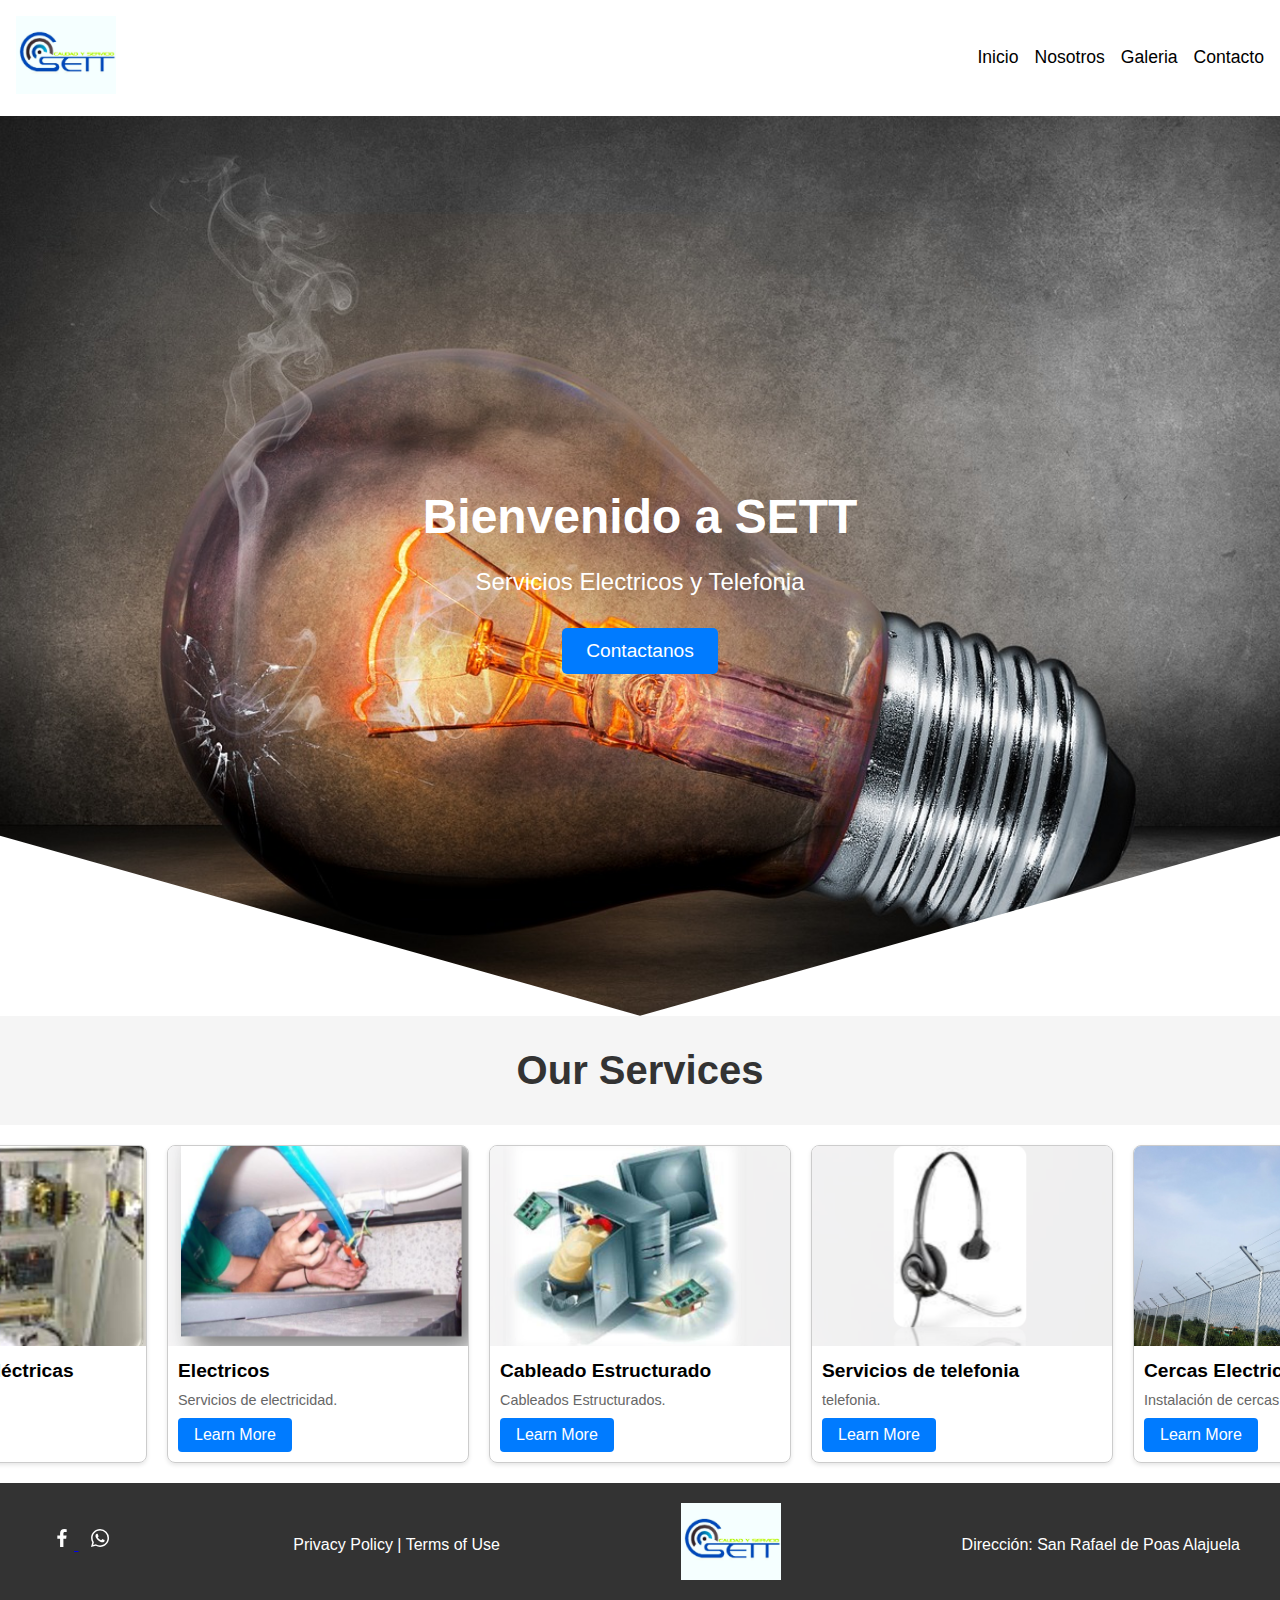
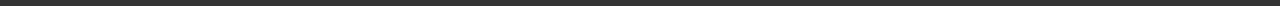
<file: index.html>
<!DOCTYPE html>
<html lang="en">
<head>
    <meta charset="UTF-8">
    <meta name="viewport" content="width=device-width, initial-scale=1.0">
    <meta name="viewport" content="width=device-width, initial-scale=1.0, user-scalable=no">
    <meta name="autor" content="Ucreativa, Gabriel Jiménez Araya" > 
    <meta name="owner" content="Sett">
    <meta name="description" content="Web de servicios electricos..."> <!-- 150 caracteres -->
    <meta name="keywords" content="Electricidad, servicios, telefonia, televisión"> <!--20 palabras  -->
    <meta name="og:title" content="web business">
    <meta name="language" content="spanish">
    <meta name="distribution" content="global">
    <meta name="robots" content="index, follow">
    <title>Página de SETT</title>
    <link rel="stylesheet" href="css/styles.css">
</head>
<body>
    <nav>
        <a href="#" class="logo"><img src="./img/Logo.jpg" alt="Logo"></a>
        <input type="checkbox" id="nav-toggle" class="nav-toggle">
        <label for="nav-toggle" class="nav-toggle-label">
            <span></span>
        </label>
        <ul>
            <li><a href="#">Inicio</a></li>
            <li><a href="nosotros.html">Nosotros</a></li>
            <li><a href="galeria.html">Galeria</a></li>
            <li><a href="contacto.html">Contacto</a></li>
        </ul>
    </nav>

    <main class="hero">
        <div class="hero-content">
            <h1>Bienvenido a SETT</h1>
            <p>Servicios Electricos y Telefonia</p>
            <a href="#" class="cta-button">Contactanos</a>
        </div>
    </main>
    
    <h2 class="section-title">Our Services</h2>
    
    <section class="card-carousel">
        <div class="carousel-container">
            <div class="card">
                <img src="./img/Electrica.png" alt="Card 1 Thumbnail" class="card-thumbnail">
                <h2 class="card-title">Instalaciones Eléctricas</h2>
                <p class="card-description">Instalaciones.</p>
                <a href="#" class="card-cta">Learn More</a>
            </div>
            <div class="card">
                <img src="./img/Electricos.png" alt="Card 2 Thumbnail" class="card-thumbnail">
                <h2 class="card-title">Electricos</h2>
                <p class="card-description">Servicios de electricidad.</p>
                <a href="#" class="card-cta">Learn More</a>
            </div>
            <div class="card">
                <img src="./img/Cableado.png" alt="Card 3 Thumbnail" class="card-thumbnail">
                <h2 class="card-title">Cableado Estructurado</h2>
                <p class="card-description">Cableados Estructurados.</p>
                <a href="#" class="card-cta">Learn More</a>
            </div>
            <div class="card">
                <img src="./img/telefonia.png" alt="Card 1 Thumbnail" class="card-thumbnail">
                <h2 class="card-title">Servicios de telefonia</h2>
                <p class="card-description">telefonia.</p>
                <a href="#" class="card-cta">Learn More</a>
            </div>
            <div class="card">
                <img src="./img/cercas.jpg" alt="Card 2 Thumbnail" class="card-thumbnail">
                <h2 class="card-title">Cercas Electricas</h2>
                <p class="card-description">Instalación de cercas Electricas.</p>
                <a href="#" class="card-cta">Learn More</a>
            </div>
  
    
        </div>
    </section>
    
    <footer class="footer">
        <div class="footer-content">
            <div class="social-icons">
                <a href="https://www.facebook.com/settazul?mibextid=ZbWKwL" target="_blank" class="social-icon">
                    <img src="iconos//facebook-logo-24.png" alt="Facebook">
                </a>
                <a href="https://wa.me/50688748407" target="_blank" class="social-icon">
                    <img src="iconos/whatsapp-logo-24.png" alt="WhatsApp">
                </a>
            </div>
            <p class="privacy-policy">
                <a href="https://terminosya.com/generador-politica-de-privacidad?gclid=CjwKCAjwhdWkBhBZEiwA1ibLmIPYxH1MVgPemzc5aPTil3qRbpDKbSJtRuKkX6Uk0E_ashE3c5UqPhoCUJsQAvD_BwE" target="_blank">Privacy Policy | Terms of Use</a>
            </p>
            <a href="#" class="logo"><img src="./img/Logo.jpg" alt="Logo"></a>
            <p>Dirección: San Rafael de Poas Alajuela</p>
        </div>

    </footer>
</body>
</html>
</file>
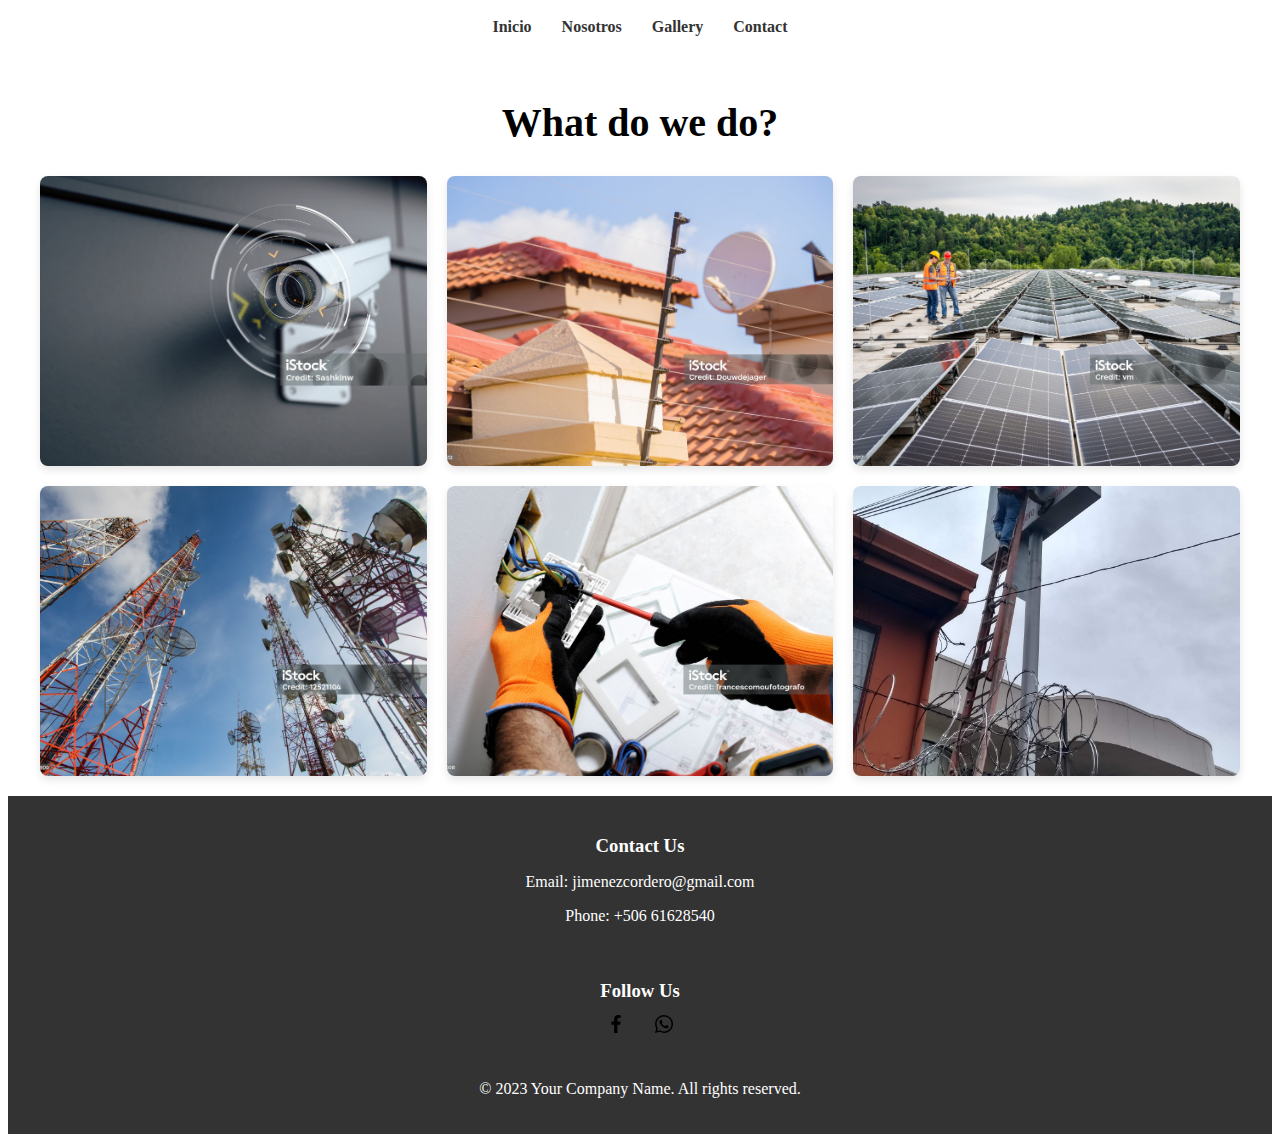
<file: galeria.html>
<!DOCTYPE html>
<html lang="en">
<head>
    <meta charset="UTF-8">
    <meta name="viewport" content="width=device-width, initial-scale=1.0">
    <meta name="viewport" content="width=device-width, initial-scale=1.0, user-scalable=no">
    <meta name="autor" content="Ucreativa, Gabriel Jiménez Araya" > 
    <meta name="owner" content="Sett">
    <meta name="description" content="Web de servicios electricos..."> <!-- 150 caracteres -->
    <meta name="keywords" content="Electricidad, servicios, telefonia, televisión"> <!--20 palabras  -->
    <meta name="og:title" content="web business">
    <meta name="language" content="spanish">
    <meta name="distribution" content="global">
    <meta name="robots" content="index, follow">
    <link rel="stylesheet" href="css/galeria.css">
    <title>Galeria</title>
</head>
<body>
    <header>
        <nav class="navbar">
            <input type="checkbox" id="nav-toggle" class="nav-toggle">
            <label for="nav-toggle" class="nav-toggle-label">
                <span></span>
                <span></span>
                <span></span>
            </label>
            <ul class="nav-menu">
                <li><a href="index.html">Inicio</a></li>
                <li><a href="nosotros.html">Nosotros</a></li>
                <li><a href="galeria.html">Gallery</a></li>
                <li><a href="contacto.html">Contact</a></li>
            </ul>
        </nav>
    </header>

    <div class="gallery-container">
        <h2 class="gallery-title">What do we do?</h2>
        <div class="gallery">
            <div class="gallery-item">
                <img src="img/camaras.jpg" alt="Service 1">
            </div>
            <div class="gallery-item">
                <img src="img/cercas_electricas.jpg" alt="Service 2">
            </div>
            <div class="gallery-item">
                <img src="img/paneles.jpg" alt="Service 3">
            </div>
            <div class="gallery-item">
                <img src="img/torres.jpg" alt="Service 4">
            </div>
            <div class="gallery-item">
                <img src="img/toma.jpg" alt="Service 5">
            </div>
            <div class="gallery-item">
                <img src="img/limpieza.jpg" alt="Service 6">
            </div>
        </div>
    </div>
    
    <footer>
        <div class="footer-content">
            <div class="footer-section">
                <h3>Contact Us</h3>
                <p>Email: jimenezcordero@gmail.com</p>
                <p>Phone: +506 61628540</p>
            </div>
            <div class="footer-section">
                <h3>Follow Us</h3>
                <a href="#" class="social-icon"><img src="iconos/facebook-logo-24.png" alt="Facebook"></a>
                <a href="#" class="social-icon"><img src="iconos/whatsapp-logo-24.png" alt="WhatsApp"></a>
            </div>
        </div>
        <div class="footer-bottom">
            <p>&copy; 2023 Your Company Name. All rights reserved.</p>
        </div>
    </footer>
</body>
</html>
</file>
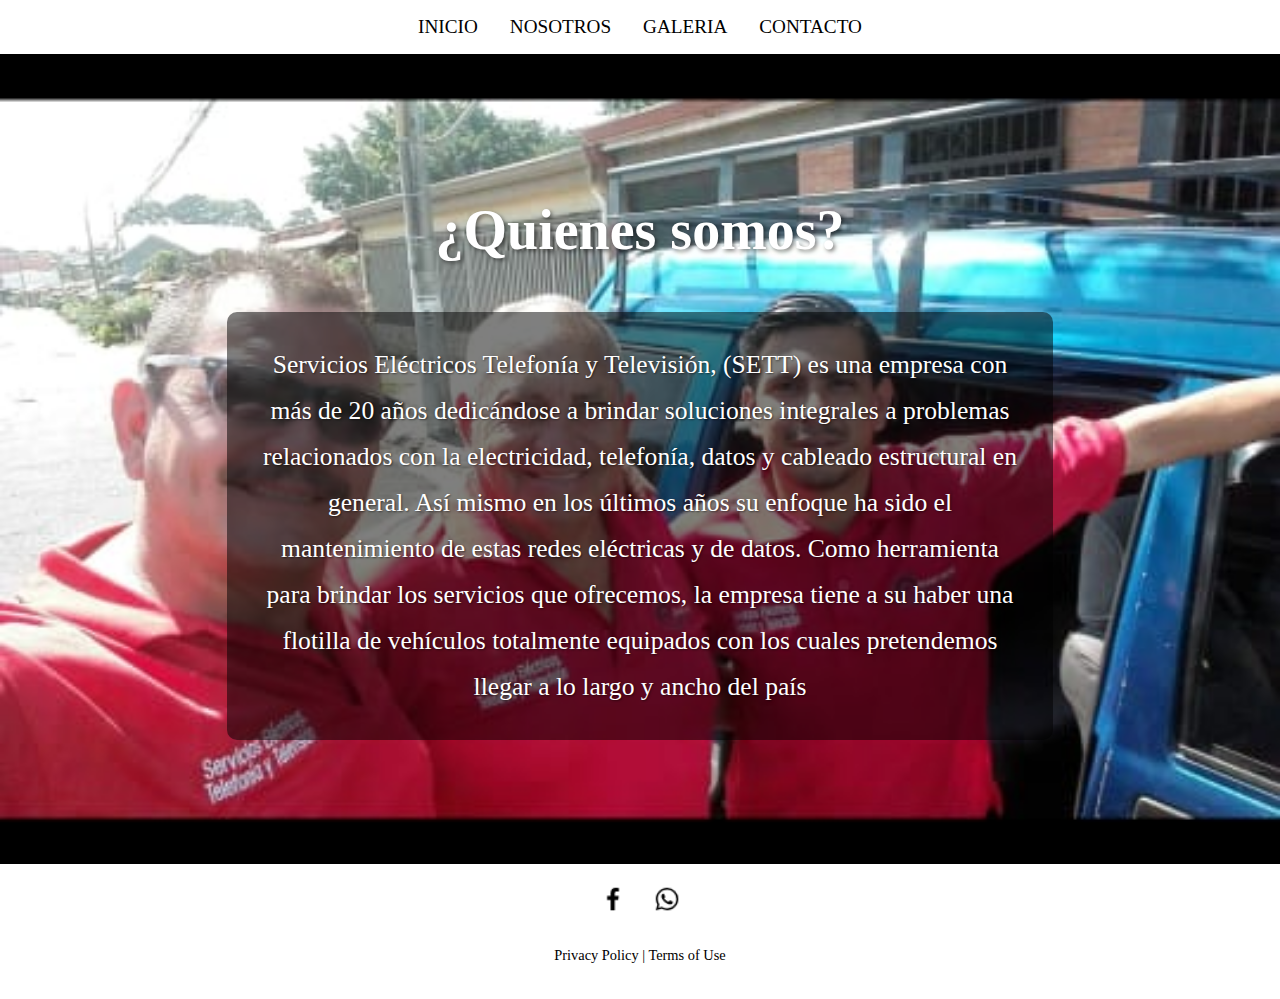
<file: nosotros.html>
<!DOCTYPE html>
<html lang="en">
<head>
    <meta charset="UTF-8">
    <meta name="viewport" content="width=device-width, initial-scale=1.0">
    <meta name="viewport" content="width=device-width, initial-scale=1.0, user-scalable=no">
    <meta name="autor" content="Ucreativa, Gabriel Jiménez Araya" > 
    <meta name="owner" content="Sett">
    <meta name="description" content="Web de servicios electricos..."> <!-- 150 caracteres -->
    <meta name="keywords" content="Electricidad, servicios, telefonia, televisión"> <!--20 palabras  -->
    <meta name="og:title" content="web business">
    <meta name="language" content="spanish">
    <meta name="distribution" content="global">
    <meta name="robots" content="index, follow">
    <link rel="stylesheet" href="css/nosotros.css">
    <title>Nosotros</title>
</head>
<body>
    <header class="main-header">
        <div class="header-container">
            <input type="checkbox" id="nav-toggle" class="nav-toggle">
            <nav>
                <ul>
                    <li><a href="index.html">Inicio</a></li>
                    <li><a href="nosotros.html">Nosotros</a></li>
                    <li><a href="galeria.html">Galeria</a></li>
                    <li><a href="contacto.html">Contacto</a></li>
                </ul>
            </nav>
            <label for="nav-toggle" class="nav-toggle-label">
                <span></span>
            </label>
        </div>
    </header>
    <div class="nosotros_container">
        <h2 class="title">¿Quienes somos?</h2>
        <p class="text">Servicios Eléctricos Telefonía y
            Televisión, (SETT) es una empresa
            con más de 20 años dedicándose a
            brindar soluciones integrales a
            problemas relacionados con la
            electricidad, telefonía, datos y
            cableado estructural en general.
             Así mismo en los últimos años su
            enfoque ha sido el mantenimiento de
            estas redes eléctricas y de datos.
             Como herramienta para brindar los
            servicios que ofrecemos, la empresa
            tiene a su haber una flotilla de
            vehículos totalmente equipados con
            los cuales pretendemos llegar a lo
            largo y ancho del país</p>
    </div>
    <footer class="footer">
        <div class="footer-content">
            <div class="social-icons">
                <a href="https://www.facebook.com/settazul?mibextid=ZbWKwL" target="_blank" class="social-icon">
                    <img src="iconos//facebook-logo-24.png" alt="Facebook">
                </a>
                <a href="https://wa.me/50688748407" target="_blank" class="social-icon">
                    <img src="iconos/whatsapp-logo-24.png" alt="WhatsApp">
                </a>
            </div>
            <p class="privacy-policy">
                <a href="https://terminosya.com/generador-politica-de-privacidad?gclid=CjwKCAjwhdWkBhBZEiwA1ibLmIPYxH1MVgPemzc5aPTil3qRbpDKbSJtRuKkX6Uk0E_ashE3c5UqPhoCUJsQAvD_BwE" target="_blank">Privacy Policy | Terms of Use</a>
            </p>
        </div>
    </footer>
</body>
</html>
</file>
<file: css/styles.css>
body {
    font-family: Arial, sans-serif;
    margin: 0;
    padding: 0;
}

nav {
    display: flex;
    justify-content: space-between;
    align-items: center;
    padding: 1rem;
    position: relative;
}

nav li:hover {
    background-color: aquamarine;
}

.logo {
    color: #333;
    font-size: 1.5rem;
    font-weight: bold;
    text-decoration: none;
    z-index: 2;
}

.logo img {
    max-width: 100px;
    height: auto;
}

.nav-toggle {
    display: none;
}

.nav-toggle-label {
    position: absolute;
    top: 0;
    right: 0;
    margin-right: 1em;
    height: 100%;
    display: flex;
    align-items: center;
}

.nav-toggle-label span,
.nav-toggle-label span::before,
.nav-toggle-label span::after {
    display: block;
    background: white;
    height: 2px;
    width: 2em;
    border-radius: 2px;
    position: relative;
    transition: all 0.3s ease-in-out;
}

.nav-toggle-label span::before,
.nav-toggle-label span::after {
    content: '';
    position: absolute;
}

.nav-toggle-label span::before {
    bottom: 7px;
}

.nav-toggle-label span::after {
    top: 7px;
}

.nav-links {
    position: absolute;
    top: 100%;
    right: 0;
    background: #fff;
    width: 100%;
    transform: scale(1, 0);
    transform-origin: top;
    transition: transform 0.3s ease-out;
    z-index: 1;
}

.nav-toggle:checked ~ .nav-links {
    transform: scale(1, 1);
}

@media screen and (max-width: 1024px) {
    nav {
        padding-right: 3rem; /* Add some padding to accommodate the hamburger menu */
    }

    .nav-toggle-label {
        display: flex;
        flex-direction: column;
        justify-content: space-between;
        width: 30px;
        height: 21px;
    }

    .nav-toggle-label span,
    .nav-toggle-label span::before,
    .nav-toggle-label span::after {
        content: '';
        display: block;
        background: #333;
        height: 3px;
        width: 100%;
        transition: all 0.2s ease;
    }

    .nav-toggle-label span::before {
        transform: translateY(-8px);
    }

    .nav-toggle-label span::after {
        transform: translateY(8px);
    }

    nav ul {
        position: fixed;
        top: 0;
        right: -100%;
        width: 100%;
        height: 100vh;
        background-color: white;
        display: flex;
        flex-direction: column;
        justify-content: center;
        align-items: center;
        transition: right 0.3s ease;
        z-index: 1;
    }

    nav ul li {
        margin: 1.5rem 0;
        text-align: center;  /* Added */
    }

    nav ul li a {
        font-size: 1.5rem;
        display: block;
        padding: 0.5rem 1rem;
        text-decoration: none;
        color: black;
        font-weight: bold;
    }

    .nav-toggle:checked ~ ul {
        right: 0;
    }

    .nav-toggle:checked + .nav-toggle-label span {
        background: transparent;
    }

    .nav-toggle:checked + .nav-toggle-label span::before {
        transform: rotate(45deg);
        top: 0;
    }

    .nav-toggle:checked + .nav-toggle-label span::after {
        transform: rotate(-45deg);
        top: 0;
    }
}

/* Added responsive styles for smaller mobile devices */
@media screen and (max-width: 480px) {
    nav ul li a {
        font-size: 1.2rem;
        text-decoration: none;
        color: black;
        font-weight: bold;
    }
}

.hero {
    background-image: url('../img/electrica2.jpg');
    background-size: cover;
    background-position: center;
    background-repeat: no-repeat;
    height: 100vh;
    display: flex;
    align-items: center;
    justify-content: center;
    text-align: center;
    color: white;
    clip-path: polygon(100% 0, 100% 80%, 50% 100%, 0 80%, 0 0);
}

.hero-content {
    max-width: 800px;
    padding: 20px;
}

.hero h1 {
    font-size: 3rem;
    margin-bottom: 1rem;
}

.hero p {
    font-size: 1.5rem;
    margin-bottom: 2rem;
}

.cta-button {
    display: inline-block;
    padding: 12px 24px;
    background-color: #007bff;
    color: white;
    text-decoration: none;
    font-size: 1.2rem;
    border-radius: 5px;
    transition: background-color 0.3s ease;
}

.cta-button:hover {
    background-color: #0056b3;
}

.card-carousel {
    width: 100%;
    overflow-x: auto;
    padding: 20px 0;
}

.carousel-container {
    display: flex;
    gap: 20px;
    padding: 0 20px;
    width: max-content;
    margin: 0 auto;
    justify-content: center;
}

@media screen and (min-width: 1024px) {
    .carousel-container {
        max-width: 1000px;
    }
}

.card {
    flex: 0 0 auto;
    width: 300px;
    border: 1px solid #ccc;
    border-radius: 8px;
    overflow: hidden;
    box-shadow: 0 2px 4px rgba(0, 0, 0, 0.1);
}

.card-thumbnail {
    width: 100%;
    height: 200px;
    object-fit: cover;
}

.card-title {
    font-size: 1.2rem;
    margin: 10px;
}

.card-description {
    font-size: 0.9rem;
    margin: 0 10px 10px;
    color: #666;
}

.card-cta {
    display: inline-block;
    margin: 0 10px 10px;
    padding: 8px 16px;
    background-color: #007bff;
    color: white;
    text-decoration: none;
    border-radius: 4px;
}

.card-cta:hover {
    background-color: #0056b3;
}

.section-title {
    text-align: center;
    font-size: 2.5rem;
    margin: 0;
    padding: 2rem 0;
    color: #333;
    background-color: #f5f5f5; /* Light gray background */
}

/* Navbar styles */
.navbar {
    width: 100%;
    background-color: white;
    box-shadow: 0 2px 4px rgba(0,0,0,0.1);
}

.nav-container {
    max-width: 1200px;
    margin: 0 auto;
    padding: 10px 20px;
    display: flex;
    justify-content: space-between;
    align-items: center;
}

.logo img {
    max-width: 100px;
    height: auto;
}

.nav-menu {
    display: none;
}

.nav-menu li {
    margin: 0 15px;
}

.nav-menu li a {
    text-decoration: none;
    color: #333;
    font-weight: bold;
}

.hamburger {
    display: none;
    cursor: pointer;
}

.bar {
    display: block;
    width: 25px;
    height: 3px;
    margin: 5px auto;
    transition: all 0.3s ease-in-out;
    background-color: #333;
}

/* Footer styles */
.footer {
    background-color: #333333;
    color: white;
    padding: 20px 0;
}

.footer-content {
    max-width: 1200px;
    margin: 0 auto;
    padding: 0 20px;
    display: flex;
    justify-content: space-between;
    align-items: center;
}

.footer-logo img {
    max-width: 100px;
    height: auto;
}

.footer-info {
    display: flex;
    flex-direction: column;
    align-items: flex-end;
}

.social-icons {
    margin-bottom: 10px;
}

.social-icon {
    margin-left: 10px;
}

.social-icon img {
    width: 24px;
    height: 24px;
    filter: brightness(0) invert(1);
}

.privacy-policy a {
    color: white;
    text-decoration: none;
}

/* Responsive styles */
@media (max-width: 1024px) {
    .nav-container {
        position: relative;
    }

    .hamburger {
        display: block;
    }

    .nav-menu {
        position: absolute;
        left: -100%;
        top: 100%;
        flex-direction: column;
        background-color: white;
        width: 100%;
        text-align: center;
        transition: 0.3s;
        box-shadow: 0 10px 27px rgba(0, 0, 0, 0.05);
    }

    .nav-menu.active {
        left: 0;
    }

    .nav-menu li {
        margin: 25px 0;
    }

    .hamburger.active .bar:nth-child(2) {
        opacity: 0;
    }

    .hamburger.active .bar:nth-child(1) {
        transform: translateY(8px) rotate(45deg);
    }

    .hamburger.active .bar:nth-child(3) {
        transform: translateY(-8px) rotate(-45deg);
    }
}

@media (max-width: 768px) {
    .footer-content {
        flex-direction: column;
        align-items: center;
    }

    .footer-logo {
        margin-bottom: 20px;
    }

    .footer-info {
        align-items: center;
    }

    .social-icons {
        margin-bottom: 15px;
    }
}

/* Hide the checkbox */
#nav-toggle {
    display: none;
}

/* Show the nav-menu when the checkbox is checked */
#nav-toggle:checked ~ .nav-menu {
    display: block;
}

/* Style changes for the hamburger when active */
#nav-toggle:checked ~ .hamburger .bar:nth-child(1) {
    transform: translateY(8px) rotate(45deg);
}

#nav-toggle:checked ~ .hamburger .bar:nth-child(2) {
    opacity: 0;
}

#nav-toggle:checked ~ .hamburger .bar:nth-child(3) {
    transform: translateY(-8px) rotate(-45deg);
}

@media (min-width: 768px) {
    .nav-menu {
        display: flex;
    }
    
    .hamburger {
        display: none;
    }
}

@media screen and (max-width: 768px) {
    nav {
        flex-direction: row;  /* Keep it as row */
        align-items: center;  /* Center items vertically */
    }

    .logo {
        position: static;
        transform: none;
        margin-bottom: 0;
    }

    .nav-right {
        margin-left: auto;  /* Push nav-right to the right */
    }

    nav ul {
        position: absolute;
        right: 0;
        top: 100%;
        background: #fff;
        width: 100%;
        display: none;
    }

    .nav-toggle:checked ~ ul {
        display: block;
    }

    .nav-toggle-label {
        display: block;
    }

    .nav-right ul li {
        margin-left: 1rem;
    }
}

@media screen and (min-width: 769px) {
    nav ul {
        display: flex;
    }

    .nav-toggle-label {
        display: none;
    }
}

/* Default styles for larger screens */
nav ul {
    display: flex;
    list-style: none;
    margin: 0;
    padding: 0;
}

nav ul li {
    margin-left: 1rem;
}

.nav-toggle-label {
    display: none;
}

/* Media query for iPad and smaller screens */
@media screen and (max-width: 1024px) {
    nav {
        padding-right: 3rem;
    }

    .nav-toggle-label {
        display: flex;
        flex-direction: column;
        justify-content: space-between;
        width: 30px;
        height: 21px;
        position: absolute;
        top: 50%;
        right: 1rem;
        transform: translateY(-50%);
        z-index: 2;
    }

    .nav-toggle-label span,
    .nav-toggle-label span::before,
    .nav-toggle-label span::after {
        content: '';
        display: block;
        background: #333;
        height: 3px;
        width: 100%;
        transition: all 0.2s ease;
    }

    .nav-toggle-label span::before {
        transform: translateY(-8px);
    }

    .nav-toggle-label span::after {
        transform: translateY(8px);
    }

    nav ul {
        position: fixed;
        top: 0;
        right: -100%;
        width: 100%;
        height: 100vh;
        background-color: white;
        display: flex;
        flex-direction: column;
        justify-content: center;
        align-items: center;
        transition: right 0.3s ease;
        z-index: 1;
    }

    nav ul li {
        margin: 1.5rem 0;
        text-align: center;
    }

    nav ul li a {
        font-size: 1.5rem;
        display: block;
        padding: 0.5rem 1rem;
        text-decoration: none;
        color: black;
        font-weight: bold;
    }

    .nav-toggle:checked ~ ul {
        right: 0;
    }

    .nav-toggle:checked + .nav-toggle-label span {
        background: transparent;
    }

    .nav-toggle:checked + .nav-toggle-label span::before {
        transform: rotate(45deg) translate(5px, 5px);
    }

    .nav-toggle:checked + .nav-toggle-label span::after {
        transform: rotate(-45deg) translate(5px, -5px);
    }
}

/* Additional styles for smaller mobile devices */
@media screen and (max-width: 480px) {
    nav ul li a {
        font-size: 1.2rem;
    }
}

/* Default styles for nav links */
nav ul li a {
    text-decoration: none;
    color: black;
    font-size: 1.1rem; /* Slightly increased from default */
}

/* Existing media query for smaller screens */
@media screen and (max-width: 1024px) {
    nav ul li a {
        font-size: 1.6rem; /* Increased from 1.5rem */
        display: block;
        padding: 0.5rem 1rem;
        text-decoration: none;
        color: black;
        font-weight: bold;
    }
}

/* Existing media query for mobile devices */
@media screen and (max-width: 480px) {
    nav ul li a {
        font-size: 1.3rem; /* Increased from 1.2rem */
        text-decoration: none;
        color: black;
        font-weight: bold;
    }
}

/* Hamburger menu animation */
.nav-toggle:checked + .nav-toggle-label span {
    background: transparent;
}

.nav-toggle:checked + .nav-toggle-label span::before {
    transform: rotate(45deg);
    bottom: 0;
}

.nav-toggle:checked + .nav-toggle-label span::after {
    transform: rotate(-45deg);
    top: 0;
}
</file>
<file: css/galeria.css>
/* Add these styles at the top of your galeria.css file */
.navbar {
    width: 100%;
    background-color: white;
    padding: 10px 0;
    position: relative;
}

.nav-container {
    max-width: 1200px;
    margin: 0 auto;
    display: flex;
    justify-content: center;
    align-items: center;
    padding: 0 15px;
}

.nav-menu {
    display: flex;
    justify-content: center;
    align-items: center;
    list-style: none;
    margin: 0;
    padding: 0;
}

.nav-menu li {
    margin: 0 15px;
}

.nav-menu li a {
    text-decoration: none;
    color: #333;
    font-weight: bold;
}

.nav-toggle {
    display: none;
}

.nav-toggle-label {
    display: none;
    cursor: pointer;
}

.nav-toggle-label span {
    display: block;
    background: #333;
    height: 2px;
    width: 2rem;
    border-radius: 2px;
    position: relative;
}

.nav-toggle-label span::before,
.nav-toggle-label span::after {
    content: '';
    position: absolute;
    display: block;
    background: #333;
    height: 2px;
    width: 2rem;
    border-radius: 2px;
}

.nav-toggle-label span::before {
    top: -7px;
}

.nav-toggle-label span::after {
    bottom: -7px;
}

@media screen and (max-width: 1024px) {
    .nav-menu {
        display: none;
    }

    .nav-toggle-label {
        display: block;
        position: absolute;
        top: 50%;
        right: 15px;
        transform: translateY(-50%);
    }

    .nav-toggle:checked ~ .nav-menu {
        display: flex;
        flex-direction: column;
        position: absolute;
        top: 100%;
        left: 0;
        width: 100%;
        background-color: white;
        padding: 20px 0;
        box-shadow: 0 2px 5px rgba(0,0,0,0.1);
    }

    .nav-menu li {
        margin: 10px 0;
    }
}

.gallery-container {
    max-width: 1200px;
    margin: 0 auto;
    padding: 20px;
}

.gallery-title {
    text-align: center;
    font-size: 2.5rem;
    margin-bottom: 30px;
}

.gallery {
    display: grid;
    grid-template-columns: repeat(3, 1fr);
    gap: 20px;
}

.gallery-item {
    aspect-ratio: 4 / 3;
    overflow: hidden;
    border-radius: 8px;
    box-shadow: 0 4px 8px rgba(0, 0, 0, 0.1);
}

.gallery-item img {
    width: 100%;
    height: 100%;
    object-fit: cover;
    display: block;
    transition: transform 0.3s ease;
}

.gallery-item:hover img {
    transform: scale(1.05);
}

@media (max-width: 768px) {
    .gallery {
        grid-template-columns: repeat(2, 1fr);
    }
}

@media (max-width: 480px) {
    .gallery {
        grid-template-columns: 1fr;
    }
    
    .gallery-title {
        font-size: 2rem;
    }
}

footer {
    background-color: #333; /* Dark gray background */
    color: white;
    padding: 20px 0;
    text-align: center; /* Center align all text content */
}

.footer-content {
    display: flex;
    flex-direction: column;
    align-items: center; /* Center align flex items */
    justify-content: center;
}

.footer-section {
    margin-bottom: 20px;
}

.footer-section h3 {
    margin-bottom: 10px;
}

.social-icon {
    display: inline-block;
    margin: 0 10px;
}

.footer-bottom {
    margin-top: 20px;
}
</file>
<file: css/nosotros.css>
body {
    margin: 0;
    padding: 0;
    width: 100%;
    overflow-x: hidden;
}

.nosotros_container {
    max-width: 100%;
    width: 100vw;
    margin: 0;
    padding: 40px 20px;
    background-image: url(../img/trabajadores.jpg);
    background-repeat: no-repeat;
    background-size: cover;
    background-position: center;
    height: 90vh;
    display: flex;
    flex-direction: column;
    justify-content: center;
    align-items: center;
    box-sizing: border-box;
}

.title {
    font-size: 2.5rem;
    margin-bottom: 1.5rem;
    text-align: center;
    color: #fff;
    text-shadow: 2px 2px 4px rgba(0, 0, 0, 0.5);
}

.text {
    font-size: 1.1rem;
    line-height: 1.6;
    text-align: center;
    color: #fff;
    text-shadow: 1px 1px 2px rgba(0, 0, 0, 0.5);
    max-width: 800px;
    width: 100%;
    background-color: rgba(0, 0, 0, 0.5);
    padding: 20px;
    border-radius: 10px;
    box-sizing: border-box;
}

/* Tablet styles */
@media (max-width: 768px) {
    .nosotros_container {
        padding: 30px 15px;
        height: 80vh;
    }

    .title {
        font-size: 3rem; /* Increased from 2.5rem */
    }

    .text {
        font-size: 1.4rem; /* Increased from 1.2rem */
        line-height: 1.8; /* Slightly increased for better readability */
        padding: 25px; /* Increased from 20px for more space around text */
    }
}

/* Mobile styles */
@media (max-width: 480px) {
    .nosotros_container {
        padding: 20px 10px;
        height: 90vh;
    }

    .title {
        font-size: 2.2rem;
        margin-bottom: 1rem;
    }

    .text {
        font-size: 1.1rem;
        line-height: 1.6;
        padding: 15px;
    }
}

/* Header styles */
.main-header {
    background-color: white;
    padding: 1rem;
    position: relative;
    box-shadow: 0 2px 5px rgba(0,0,0,0.1);
}

.header-container {
    max-width: 1200px;
    margin: 0 auto;
    display: flex;
    justify-content: center;
    align-items: center;
}

nav ul {
    display: flex;
    margin: 0;
    padding: 0;
    list-style: none;
    justify-content: center;
}

nav li {
    margin: 0 1em;
}

nav a {
    color: black;
    text-decoration: none;
    font-size: 1.2rem;
    text-transform: uppercase;
}

nav a:hover {
    color: #555;
}

.nav-toggle {
    display: none;
}

.nav-toggle-label {
    display: none;
    cursor: pointer;
}

@media screen and (max-width: 1024px) {
    .header-container {
        justify-content: flex-end;
    }

    .nav-toggle-label {
        display: flex;
        align-items: center;
        position: absolute;
        top: 1rem;
        right: 1rem;
        z-index: 2;
    }

    .nav-toggle-label span,
    .nav-toggle-label span::before,
    .nav-toggle-label span::after {
        display: block;
        background: black;
        height: 2px;
        width: 2em;
        border-radius: 2px;
        position: relative;
        transition: all 0.3s ease-in-out;
    }

    .nav-toggle-label span::before,
    .nav-toggle-label span::after {
        content: '';
        position: absolute;
    }

    .nav-toggle-label span::before {
        bottom: 7px;
    }

    .nav-toggle-label span::after {
        top: 7px;
    }

    nav {
        position: absolute;
        top: 100%;
        left: 0;
        background: white;
        width: 100%;
        transform: scale(1, 0);
        transform-origin: top;
        transition: transform 0.3s ease-in-out;
        z-index: 1;
    }

    nav ul {
        flex-direction: column;
        padding: 1em;
    }

    nav li {
        margin: 0.5em 0;
        text-align: center;
    }

    nav a {
        opacity: 0;
        transition: opacity 0.15s ease-in-out;
    }

    .nav-toggle:checked ~ nav {
        transform: scale(1, 1);
    }

    .nav-toggle:checked ~ nav a {
        opacity: 1;
        transition: opacity 0.25s ease-in-out 0.15s;
    }

    .nav-toggle:checked ~ .nav-toggle-label span {
        background: transparent;
    }

    .nav-toggle:checked ~ .nav-toggle-label span::before {
        transform: rotate(45deg);
        top: 0;
    }

    .nav-toggle:checked ~ .nav-toggle-label span::after {
        transform: rotate(-45deg);
        top: 0;
    }
}

/* Footer styles */
.footer {
    background-color: white;
    color: black;
    padding: 20px 0;
    text-align: center;
    box-shadow: 0 -2px 5px rgba(0,0,0,0.1);
}

.footer-content {
    max-width: 1200px;
    margin: 0 auto;
    display: flex;
    flex-direction: column;
    align-items: center;
}

.social-icons {
    margin-bottom: 15px;
}

.social-icon {
    display: inline-block;
    margin: 0 10px;
}

.social-icon img {
    width: 30px;
    height: 30px;
    filter: brightness(0);
}

.privacy-policy {
    font-size: 0.9rem;
    text-align: center;
}

.privacy-policy a {
    color: black;
    text-decoration: none;
}

.privacy-policy a:hover {
    text-decoration: underline;
}

/* Tablet styles */
@media (max-width: 768px) {
    .footer-content {
        padding: 0 15px;
    }

    .privacy-policy {
        font-size: 0.8rem;
    }
}

/* Mobile styles */
@media (max-width: 480px) {
    .footer-content {
        padding: 0 10px;
    }

    .social-icon {
        margin: 0 8px;
    }

    .social-icon img {
        width: 20px;
        height: 20px;
    }

    .privacy-policy {
        font-size: 0.7rem;
    }
}

/* iPad Air (portrait) */
@media only screen 
and (min-device-width: 820px) 
and (max-device-width: 1180px) 
and (orientation: portrait) {
    .nosotros_container {
        padding: 40px 30px;
    }

    .title {
        font-size: 3.5rem;
        margin-bottom: 1.5rem;
    }

    .text {
        font-size: 1.6rem;
        line-height: 1.8;
        padding: 30px;
        max-width: 90%;
    }
}

/* iPad Pro (portrait) */
@media only screen 
and (min-device-width: 1024px) 
and (max-device-width: 1366px) 
and (orientation: portrait) {
    .nosotros_container {
        padding: 50px 40px;
    }

    .title {
        font-size: 4rem;
        margin-bottom: 2rem;
    }

    .text {
        font-size: 1.8rem;
        line-height: 1.9;
        padding: 35px;
        max-width: 80%;
    }
}

/* iPad Air and iPad Pro (landscape) */
@media only screen 
and (min-device-width: 1024px) 
and (max-device-width: 1366px) 
and (orientation: landscape) {
    .nosotros_container {
        padding: 40px 50px;
    }

    .title {
        font-size: 3.5rem;
        margin-bottom: 1.5rem;
    }

    .text {
        font-size: 1.6rem;
        line-height: 1.8;
        padding: 30px;
        max-width: 70%;
    }
}
</file>
